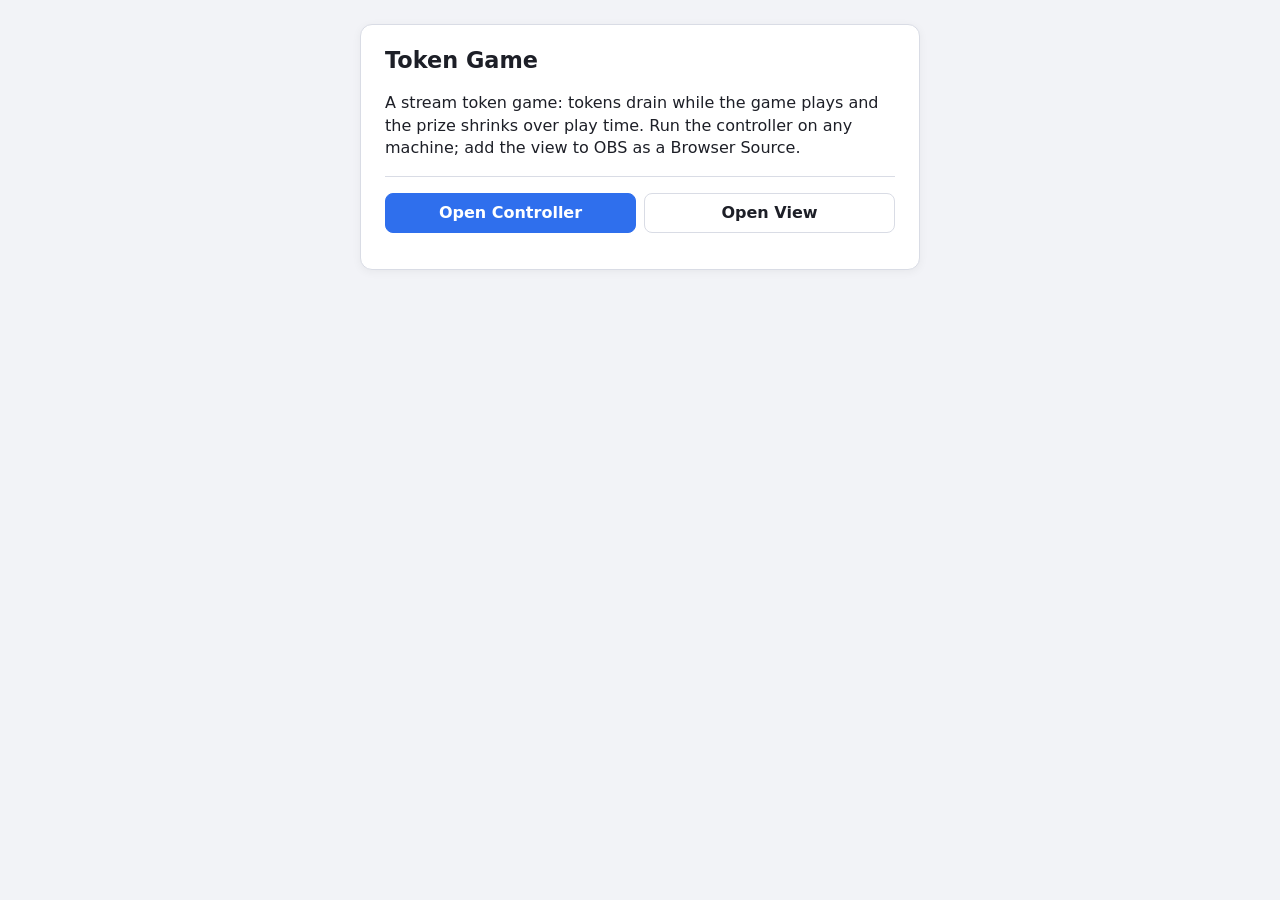
<file: index.html>
<!doctype html>
<html lang="en">
<head>
  <meta charset="utf-8">
  <meta name="viewport" content="width=device-width, initial-scale=1">
  <title>Token Game</title>
  <link rel="stylesheet" href="css/controller.css">
</head>
<body>
  <main class="card">
    <header class="card-header">
      <h1>Token Game</h1>
      <p>A stream token game: tokens drain while the game plays and the prize shrinks over play time.
        Run the controller on any machine; add the view to OBS as a Browser Source.</p>
    </header>
    <section>
      <div class="link-row">
        <a class="btn btn-primary" id="link-controller" href="controller.html">Open Controller</a>
        <a class="btn" id="link-view" href="view.html">Open View</a>
      </div>
    </section>
  </main>
  <script>
    // Carry ?room= over to both links.
    const room = new URLSearchParams(location.search).get("room");
    if (room) {
      const qs = "?room=" + encodeURIComponent(room);
      document.getElementById("link-controller").href = "controller.html" + qs;
      document.getElementById("link-view").href = "view.html" + qs;
    }
  </script>
</body>
</html>
</file>
<file: css/controller.css>
:root {
  --bg: #f2f3f7;
  --card: #fff;
  --text: #1d1f27;
  --muted: #6b6f7d;
  --border: #d9dce5;
  --accent: #2f6fed;
  --accent-hover: #2159c7;
  --plus: #1f9d55;
  --minus: #d64545;
  --radius: 8px;
}

* {
  box-sizing: border-box;
}

body {
  margin: 0;
  padding: 24px 12px;
  background: var(--bg);
  color: var(--text);
  font-family: system-ui, -apple-system, "Segoe UI", Helvetica, Arial, sans-serif;
  line-height: 1.4;
}

.card {
  max-width: 560px;
  margin: 0 auto;
  padding: 20px 24px;
  background: var(--card);
  border: 1px solid var(--border);
  border-radius: 12px;
  box-shadow: 0 2px 10px rgba(0, 0, 0, 0.05);
}

.card-header h1 {
  margin: 0 0 4px;
  font-size: 1.4rem;
}

.room {
  margin: 0;
  color: var(--muted);
  display: flex;
  align-items: center;
  gap: 6px;
}

.conn-dot {
  display: inline-block;
  width: 10px;
  height: 10px;
  border-radius: 50%;
  background: var(--minus);
}

.conn-dot.online {
  background: var(--plus);
}

section {
  padding: 16px 0;
  border-top: 1px solid var(--border);
}

.card-header {
  margin-bottom: 12px;
}

h2 {
  margin: 0 0 10px;
  font-size: 0.85rem;
  font-weight: 700;
  letter-spacing: 0.06em;
  text-transform: uppercase;
  color: var(--muted);
}

.error {
  margin: 12px 0 0;
  padding: 8px 12px;
  border-radius: var(--radius);
  background: #fdecec;
  color: #9b1c1c;
}

.readout {
  display: grid;
  grid-template-columns: repeat(2, 1fr);
  gap: 10px;
  margin: 0;
}

.readout div {
  padding: 10px 12px;
  background: var(--bg);
  border-radius: var(--radius);
}

.readout dt {
  font-size: 0.8rem;
  color: var(--muted);
}

.readout dd {
  margin: 2px 0 0;
  font-size: 1.5rem;
  font-weight: 700;
  font-variant-numeric: tabular-nums;
}

#out-status.playing {
  color: var(--plus);
}

#out-status.paused {
  color: var(--muted);
}

.btn {
  padding: 8px 14px;
  font: inherit;
  font-weight: 600;
  color: var(--text);
  background: #fff;
  border: 1px solid var(--border);
  border-radius: var(--radius);
  cursor: pointer;
  transition: background 0.1s, border-color 0.1s;
}

.btn:hover:not(:disabled) {
  border-color: var(--accent);
}

.btn:active:not(:disabled) {
  transform: translateY(1px);
}

.btn:focus-visible {
  outline: 2px solid var(--accent);
  outline-offset: 2px;
}

.btn:disabled {
  opacity: 0.45;
  cursor: not-allowed;
}

.btn-primary {
  color: #fff;
  background: var(--accent);
  border-color: var(--accent);
}

.btn-primary:hover:not(:disabled) {
  background: var(--accent-hover);
}

.btn-primary.is-running {
  background: #444a5c;
  border-color: #444a5c;
}

.btn-wide {
  width: 100%;
  padding: 12px;
  font-size: 1.1rem;
}

.btn-plus {
  color: var(--plus);
}

.btn-minus {
  color: var(--minus);
}

.btn-danger {
  color: #fff;
  background: var(--minus);
  border-color: var(--minus);
}

.button-row {
  display: grid;
  grid-template-columns: repeat(4, 1fr);
  gap: 8px;
}

.custom-row {
  display: flex;
  align-items: center;
  gap: 8px;
  margin-top: 10px;
}

.custom-row label {
  flex: 1;
}

.custom-row input {
  width: 100px;
}

.custom-row .btn {
  min-width: 44px;
}

input[type="number"],
input[type="text"] {
  padding: 7px 10px;
  font: inherit;
  border: 1px solid var(--border);
  border-radius: var(--radius);
}

input:focus {
  outline: 2px solid var(--accent);
  outline-offset: 0;
  border-color: var(--accent);
}

.form-grid {
  display: grid;
  grid-template-columns: 1fr 140px;
  gap: 8px 12px;
  align-items: center;
}

.form-grid .btn {
  grid-column: 2;
}

details summary {
  cursor: pointer;
  font-weight: 600;
  margin-bottom: 10px;
}

.hint {
  margin: 8px 0 0;
  font-size: 0.85rem;
  color: var(--muted);
}

.copy-row {
  display: flex;
  gap: 8px;
}

.copy-row input {
  flex: 1;
  min-width: 0;
  font-family: ui-monospace, Menlo, Consolas, monospace;
  font-size: 0.85rem;
  background: var(--bg);
}

a.btn {
  display: inline-block;
  text-align: center;
  text-decoration: none;
}

.link-row {
  display: grid;
  grid-template-columns: 1fr 1fr;
  gap: 8px;
}
</file>
